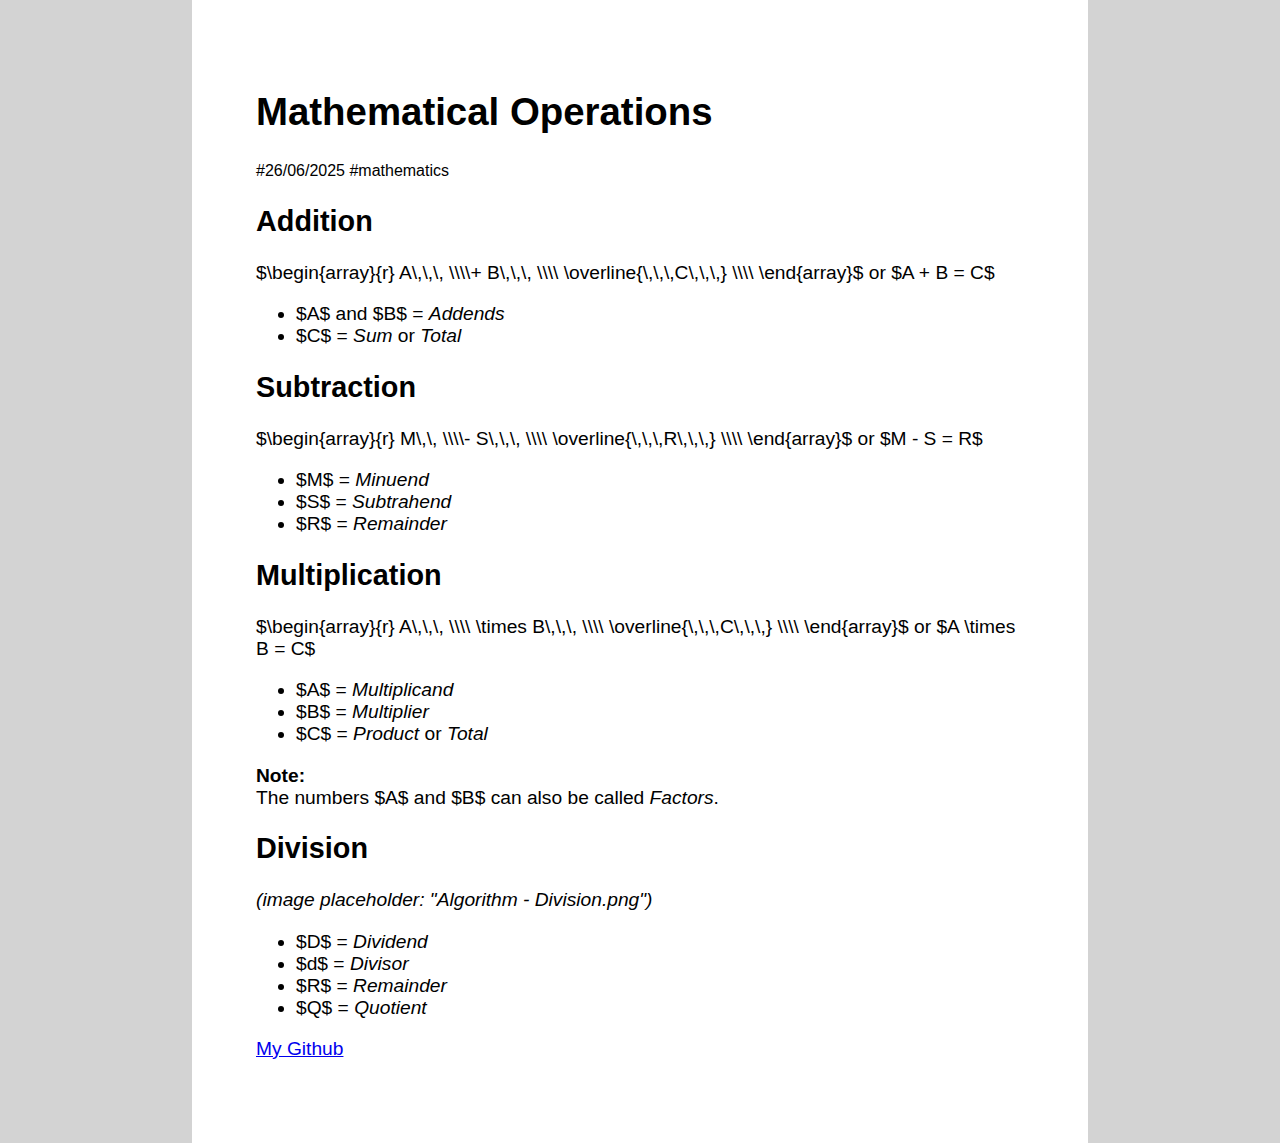
<file: chapters/1.3mathematical-perations.html>
<!DOCTYPE html>
<html lang="en">

<head>
    <meta charset="UTF-8" />
    <meta name="viewport" content="width=device-width, initial-scale=1.0" />
    <title>Mathematical Operations</title>
    <link rel="stylesheet" href="../style.css" />
</head>

<body>
    <div class="page">
        <header>
            <h1>Mathematical Operations</h1>
            <p><small>#26/06/2025 #mathematics</small></p>
        </header>

        <main>
            <h2>Addition</h2>
            <p>
                $\begin{array}{r} A\,\,\, \\\\+ B\,\,\, \\\\ \overline{\,\,\,C\,\,\,} \\\\ \end{array}$ or $A + B = C$
            </p>
            <ul>
                <li>$A$ and $B$ = <em>Addends</em></li>
                <li>$C$ = <em>Sum</em> or <em>Total</em></li>
            </ul>

            <h2>Subtraction</h2>
            <p>
                $\begin{array}{r} M\,\, \\\\- S\,\,\, \\\\ \overline{\,\,\,R\,\,\,} \\\\ \end{array}$ or $M - S = R$
            </p>
            <ul>
                <li>$M$ = <em>Minuend</em></li>
                <li>$S$ = <em>Subtrahend</em></li>
                <li>$R$ = <em>Remainder</em></li>
            </ul>

            <h2>Multiplication</h2>
            <p>
                $\begin{array}{r} A\,\,\, \\\\ \times B\,\,\, \\\\ \overline{\,\,\,C\,\,\,} \\\\ \end{array}$ or $A
                \times B = C$
            </p>
            <ul>
                <li>$A$ = <em>Multiplicand</em></li>
                <li>$B$ = <em>Multiplier</em></li>
                <li>$C$ = <em>Product</em> or <em>Total</em></li>
            </ul>

            <div class="tip">
                <strong>Note:</strong><br />
                The numbers $A$ and $B$ can also be called <em>Factors</em>.
            </div>

            <h2>Division</h2>
            <p>
                <em>(image placeholder: "Algorithm - Division.png")</em>
            </p>
            <ul>
                <li>$D$ = <em>Dividend</em></li>
                <li>$d$ = <em>Divisor</em></li>
                <li>$R$ = <em>Remainder</em></li>
                <li>$Q$ = <em>Quotient</em></li>
            </ul>
        </main>

        <footer>
            <p>
                <a target="_blank" href="https://github.com/Vittela">My Github</a>
            </p>
        </footer>
    </div>
</body>

</html>
</file>
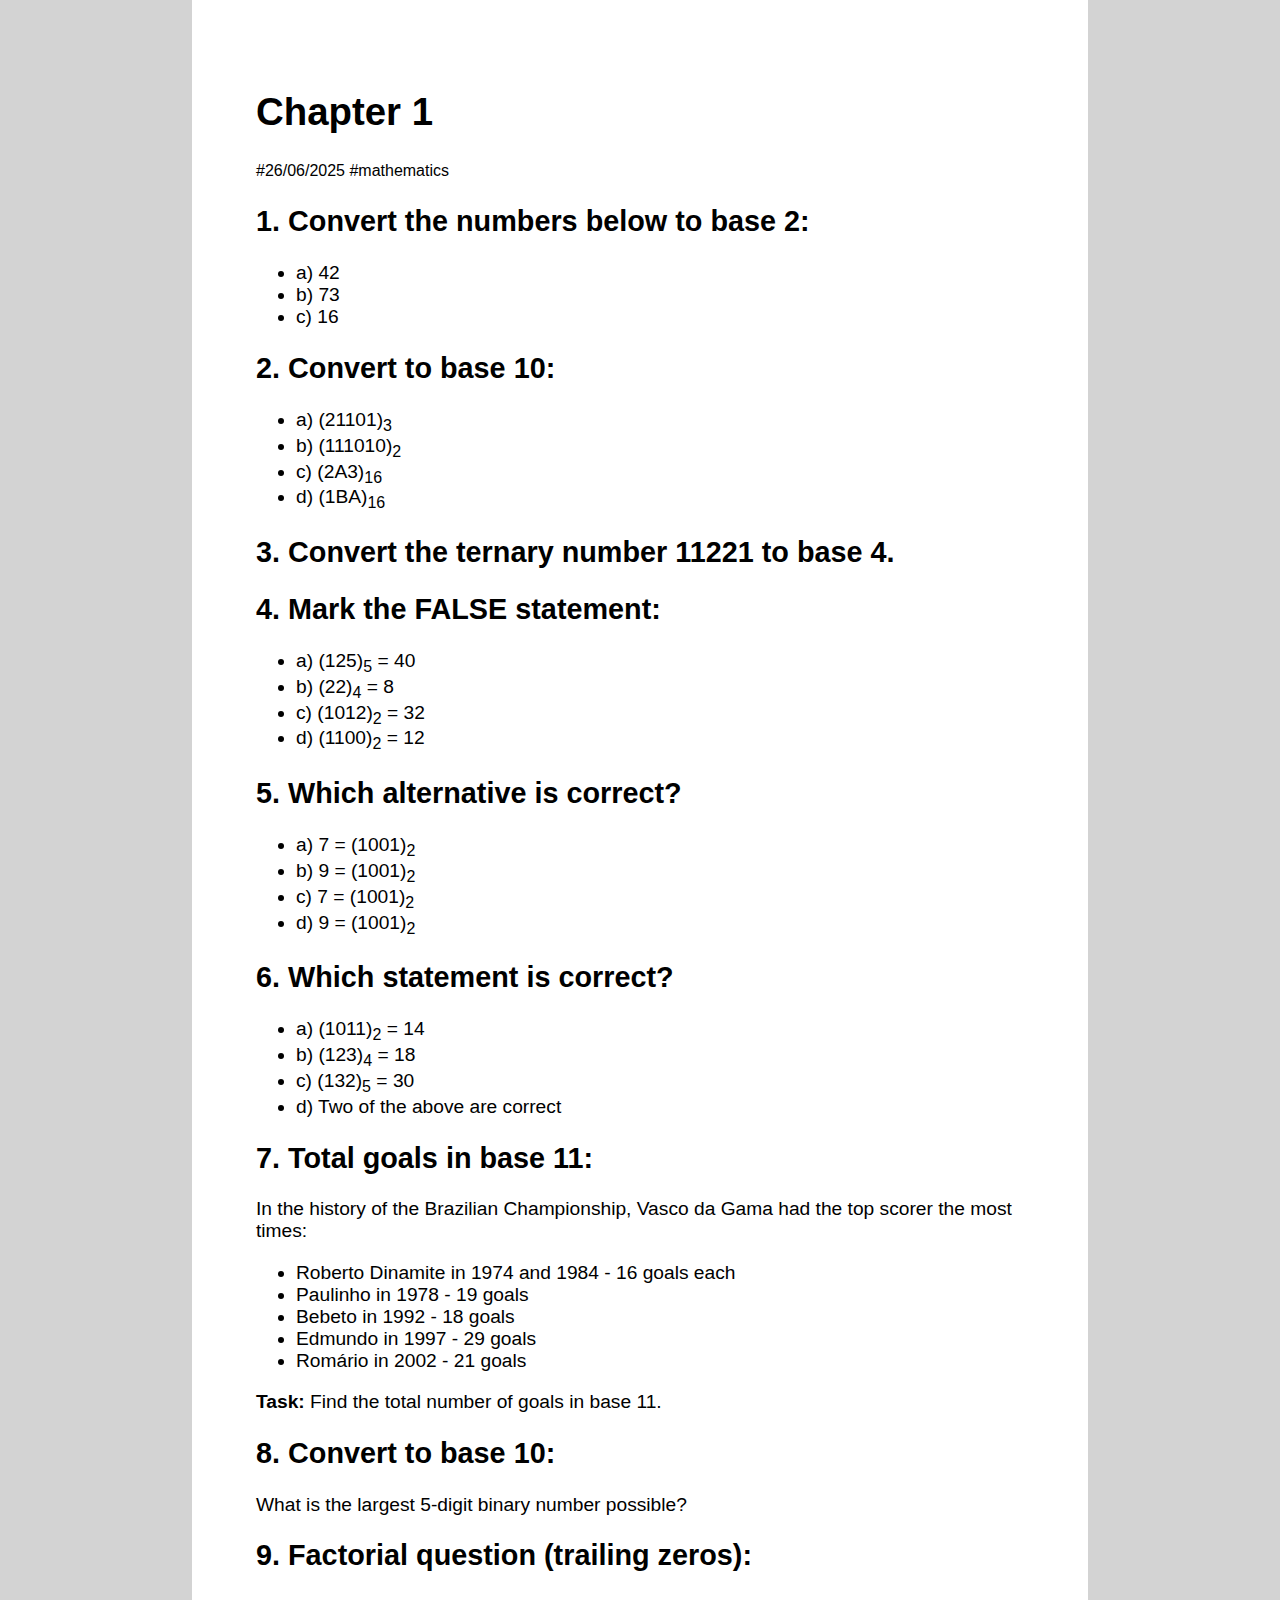
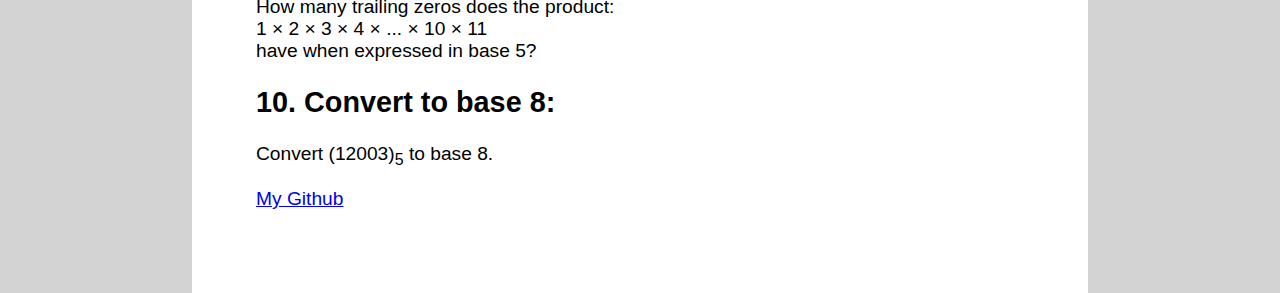
<file: questions/chapter-1.html>
<!DOCTYPE html>
<html lang="en">

<head>
    <meta charset="UTF-8" />
    <meta name="viewport" content="width=device-width, initial-scale=1.0" />
    <title>Number System - Exercises</title>
    <link rel="stylesheet" href="../style.css" />

</head>

<body>
    <div class="page">
        <header>
            <h1>Chapter 1</h1>
            <p><small>#26/06/2025 #mathematics</small></p>
        </header>

        <main>
            <section>
                <h2>1. Convert the numbers below to base 2:</h2>
                <ul>
                    <li>a) 42</li>
                    <li>b) 73</li>
                    <li>c) 16</li>
                </ul>
            </section>

            <section>
                <h2>2. Convert to base 10:</h2>
                <ul>
                    <li>a) (21101)<sub>3</sub></li>
                    <li>b) (111010)<sub>2</sub></li>
                    <li>c) (2A3)<sub>16</sub></li>
                    <li>d) (1BA)<sub>16</sub></li>
                </ul>
            </section>

            <section>
                <h2>3. Convert the ternary number 11221 to base 4.</h2>
            </section>

            <section>
                <h2>4. Mark the <strong>FALSE</strong> statement:</h2>
                <ul>
                    <li>a) (125)<sub>5</sub> = 40</li>
                    <li>b) (22)<sub>4</sub> = 8</li>
                    <li>c) (1012)<sub>2</sub> = 32</li>
                    <li>d) (1100)<sub>2</sub> = 12</li>
                </ul>
            </section>

            <section>
                <h2>5. Which alternative is <strong>correct</strong>?</h2>
                <ul>
                    <li>a) 7 = (1001)<sub>2</sub></li>
                    <li>b) 9 = (1001)<sub>2</sub></li>
                    <li>c) 7 = (1001)<sub>2</sub></li>
                    <li>d) 9 = (1001)<sub>2</sub></li>
                </ul>
            </section>

            <section>
                <h2>6. Which statement is correct?</h2>
                <ul>
                    <li>a) (1011)<sub>2</sub> = 14</li>
                    <li>b) (123)<sub>4</sub> = 18</li>
                    <li>c) (132)<sub>5</sub> = 30</li>
                    <li>d) Two of the above are correct</li>
                </ul>
            </section>

            <section>
                <h2>7. Total goals in base 11:</h2>
                <p>
                    In the history of the Brazilian Championship, Vasco da Gama had the top scorer the most times:
                </p>
                <ul>
                    <li>Roberto Dinamite in 1974 and 1984 - 16 goals each</li>
                    <li>Paulinho in 1978 - 19 goals</li>
                    <li>Bebeto in 1992 - 18 goals</li>
                    <li>Edmundo in 1997 - 29 goals</li>
                    <li>Romário in 2002 - 21 goals</li>
                </ul>
                <p><strong>Task:</strong> Find the total number of goals in base 11.</p>
            </section>

            <section>
                <h2>8. Convert to base 10:</h2>
                <p>What is the largest 5-digit binary number possible?</p>
            </section>

            <section>
                <h2>9. Factorial question (trailing zeros):</h2>
                <p>
                    How many trailing zeros does the product:<br />
                    1 × 2 × 3 × 4 × ... × 10 × 11<br />
                    have when expressed in base 5?
                </p>
            </section>

            <section>
                <h2>10. Convert to base 8:</h2>
                <p>Convert (12003)<sub>5</sub> to base 8.</p>
            </section>
        </main>

        <footer>
            <p>
                <a href="https://github.com/Vittela" target="_blank">My Github</a>
            </p>
        </footer>
    </div>
</body>

</html>
</file>
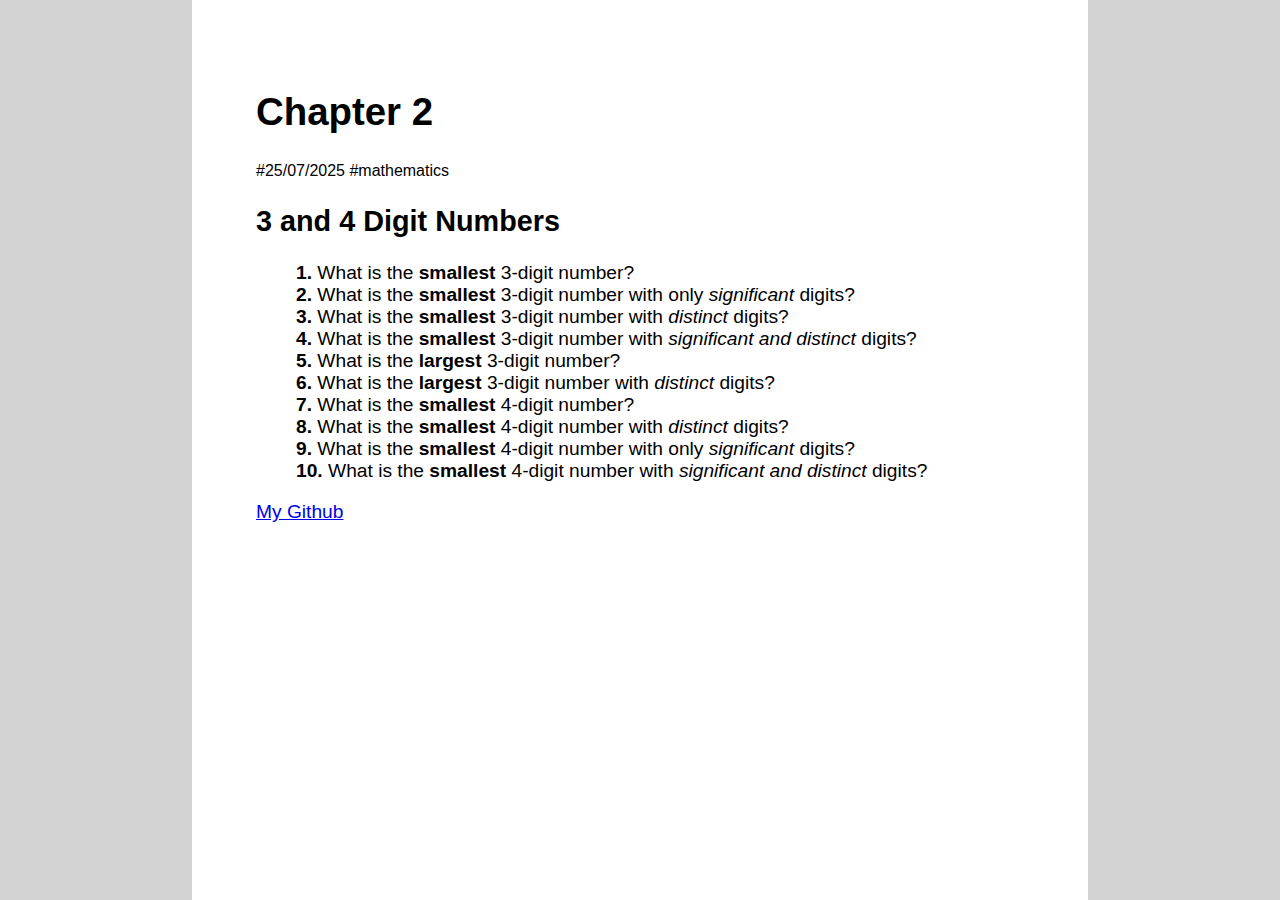
<file: questions/chapter-2.html>
<!DOCTYPE html>
<html lang="en">

<head>
    <meta charset="UTF-8" />
    <meta name="viewport" content="width=device-width, initial-scale=1.0" />
    <title>Digit Properties</title>
    <link rel="stylesheet" href="../style.css" />
</head>

<body>
    <div class="page">
        <header>
            <h1>Chapter 2</h1>
            <p><small>#25/07/2025 #mathematics</small></p>
        </header>

        <main>
            <h2>3 and 4 Digit Numbers</h2>

            <ol>
                <li>What is the <strong>smallest</strong> 3-digit number?</li>
                <li>What is the <strong>smallest</strong> 3-digit number with only <em>significant</em> digits?</li>
                <li>What is the <strong>smallest</strong> 3-digit number with <em>distinct</em> digits?</li>
                <li>What is the <strong>smallest</strong> 3-digit number with <em>significant and distinct</em> digits?
                </li>
                <li>What is the <strong>largest</strong> 3-digit number?</li>
                <li>What is the <strong>largest</strong> 3-digit number with <em>distinct</em> digits?</li>
                <li>What is the <strong>smallest</strong> 4-digit number?</li>
                <li>What is the <strong>smallest</strong> 4-digit number with <em>distinct</em> digits?</li>
                <li>What is the <strong>smallest</strong> 4-digit number with only <em>significant</em> digits?</li>
                <li>What is the <strong>smallest</strong> 4-digit number with <em>significant and distinct</em> digits?
                </li>
            </ol>
        </main>

        <footer>
            <p><a href="https://github.com/Vittela" target="_blank">My Github</a></p>
        </footer>
    </div>
</body>

</html>
</file>
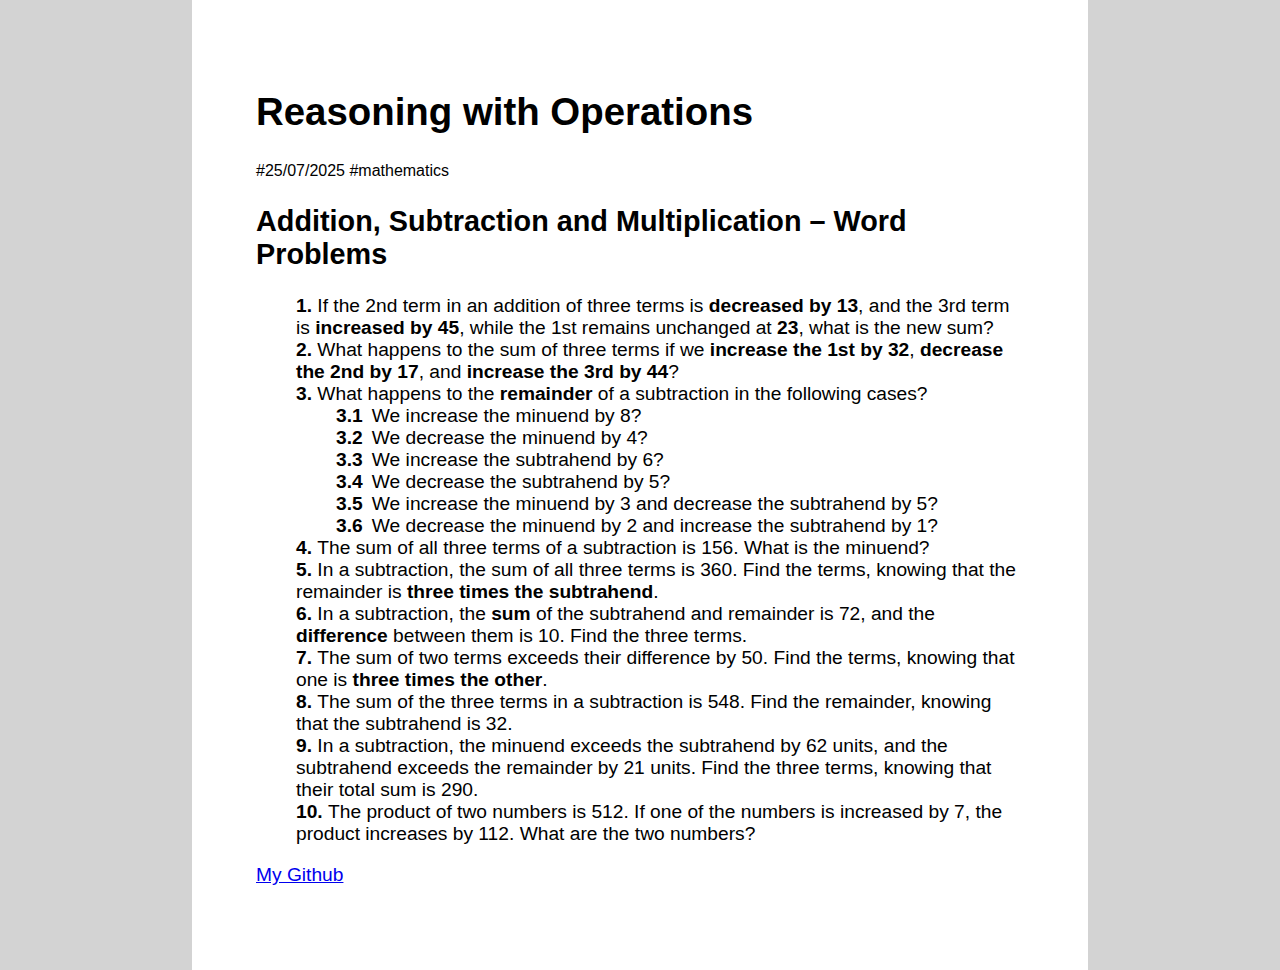
<file: questions/chapter-3.html>
<!DOCTYPE html>
<html lang="en">

<head>
    <meta charset="UTF-8" />
    <meta name="viewport" content="width=device-width, initial-scale=1.0" />
    <title>Operations – Reasoning Problems</title>
    <link rel="stylesheet" href="../style.css" />
</head>

<body>
    <div class="page">
        <header>
            <h1>Reasoning with Operations</h1>
            <p><small>#25/07/2025 #mathematics</small></p>
        </header>

        <main>
            <h2>Addition, Subtraction and Multiplication – Word Problems</h2>

            <ol>
                <li>
                    If the 2nd term in an addition of three terms is <strong>decreased by 13</strong>, and the 3rd term
                    is <strong>increased by 45</strong>, while the 1st remains unchanged at <strong>23</strong>, what is
                    the new sum?
                </li>

                <li>
                    What happens to the sum of three terms if we <strong>increase the 1st by 32</strong>,
                    <strong>decrease the 2nd by 17</strong>, and <strong>increase the 3rd by 44</strong>?
                </li>

                <li>
                    What happens to the <strong>remainder</strong> of a subtraction in the following cases?
                    <ol type="a">
                        <li>We increase the minuend by 8?</li>
                        <li>We decrease the minuend by 4?</li>
                        <li>We increase the subtrahend by 6?</li>
                        <li>We decrease the subtrahend by 5?</li>
                        <li>We increase the minuend by 3 and decrease the subtrahend by 5?</li>
                        <li>We decrease the minuend by 2 and increase the subtrahend by 1?</li>
                    </ol>
                </li>

                <li>
                    The sum of all three terms of a subtraction is 156. What is the minuend?
                </li>

                <li>
                    In a subtraction, the sum of all three terms is 360. Find the terms, knowing that the remainder is
                    <strong>three times the subtrahend</strong>.
                </li>

                <li>
                    In a subtraction, the <strong>sum</strong> of the subtrahend and remainder is 72, and the
                    <strong>difference</strong> between them is 10. Find the three terms.
                </li>

                <li>
                    The sum of two terms exceeds their difference by 50. Find the terms, knowing that one is
                    <strong>three times the other</strong>.
                </li>

                <li>
                    The sum of the three terms in a subtraction is 548. Find the remainder, knowing that the subtrahend
                    is 32.
                </li>

                <li>
                    In a subtraction, the minuend exceeds the subtrahend by 62 units, and the subtrahend exceeds the
                    remainder by 21 units. Find the three terms, knowing that their total sum is 290.
                </li>

                <li>
                    The product of two numbers is 512. If one of the numbers is increased by 7, the product increases by
                    112. What are the two numbers?
                </li>
            </ol>
        </main>

        <footer>
            <p><a href="https://github.com/Vittela" target="_blank">My Github</a></p>
        </footer>
    </div>
</body>

</html>
</file>
<file: style.css>
/* alternate box-model, sizes & font */

*,
*::before,
*::after {
    box-sizing: inherit;
}

body {
    box-sizing: border-box;
    margin: 0px;
    padding: 0px;

    background-color: lightgray;
    overflow-y: auto;

    font-family: Arial, Helvetica, sans-serif;
    font-size: clamp(0.8rem, 1vw + 0.5rem, 1.2rem);
}

/* page content */

.page {
    margin-right: 15%;
    margin-left: 15%;
    padding: 5%;
    min-height: 100vh;
    background-color: white;

}

/* enumerated nested lists system (max of 2 levels supported) */

ol li {
    display: block;
}

ol>li {
    counter-increment: section;
}

ol>li::before {
    content: counter(section) ". ";
    font-weight: bold;
}

ol>li>ol {
    counter-reset: subsection;
}

ol>li>ol>li {
    counter-increment: subsection;
}

ol>li>ol>li::before {
    content: counter(section) "." counter(subsection) " ";
    margin-inline-end: 0.2em;
}

/* responsivity */

@media screen and (max-width: 425px) {
    .page {
        margin-left: 0px;
        margin-right: 0px;
    }
}
</file>
